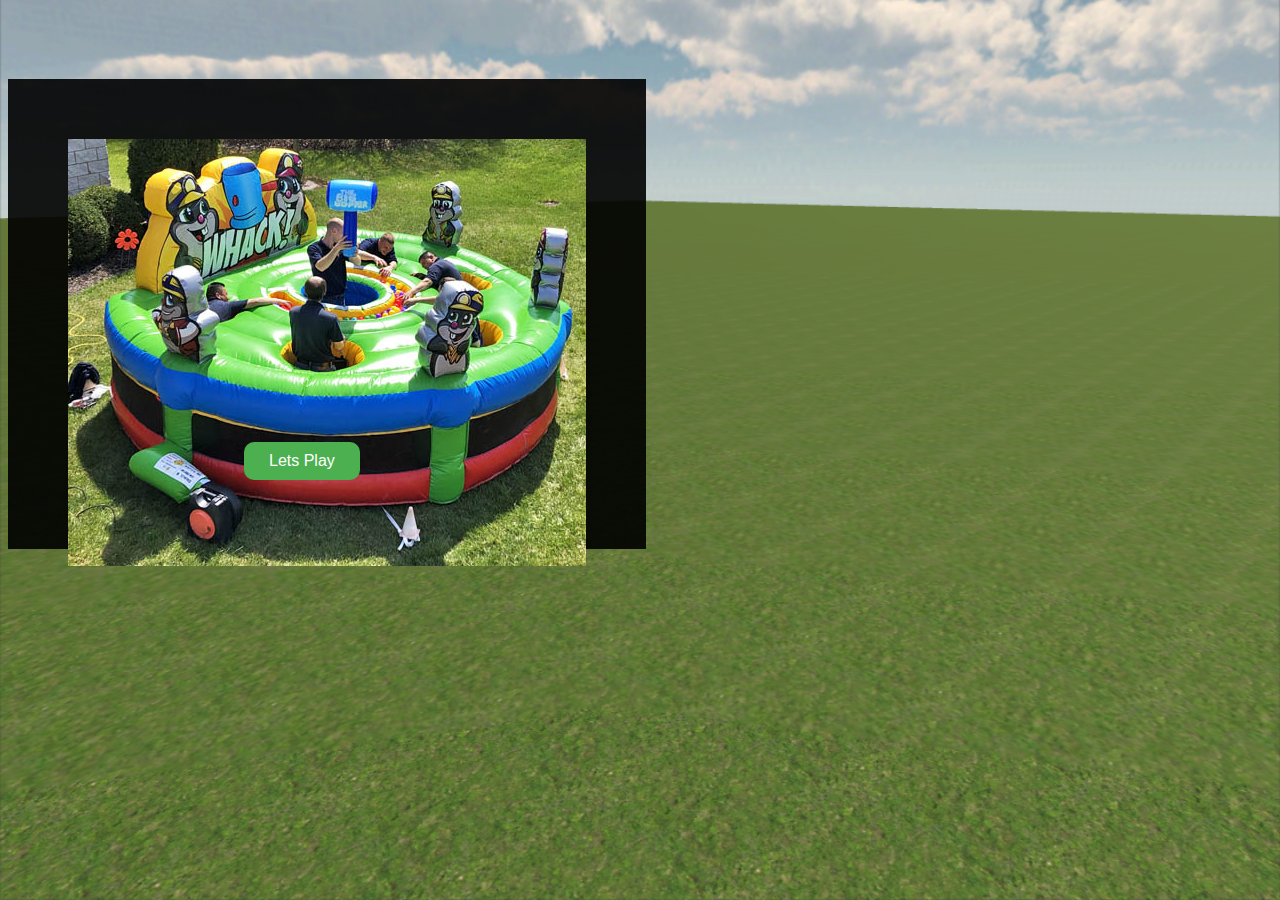
<file: index.html>
<!DOCTYPE html>
<html lang="en">
<head>
    <meta charset="UTF-8">
    <meta name="viewport" content="width=device-width, initial-scale=1.0">
    <link rel="stylesheet" href="index.css">
    <title>Whack a Mole</title>
    <script src="https://code.jquery.com/jquery-3.5.1.min.js" integrity="sha256-9/aliU8dGd2tb6OSsuzixeV4y/faTqgFtohetphbbj0=" crossorigin="anonymous"></script>
</head>
<body>
    <main class="container">
        <div>
            <img src="mole.jpeg" alt="mole">
           <a href="index2.html"> <input type="submit" value="Lets Play" id="startbtn"></a>
        </div>
            
    </main>
</body>
</html>
</file>
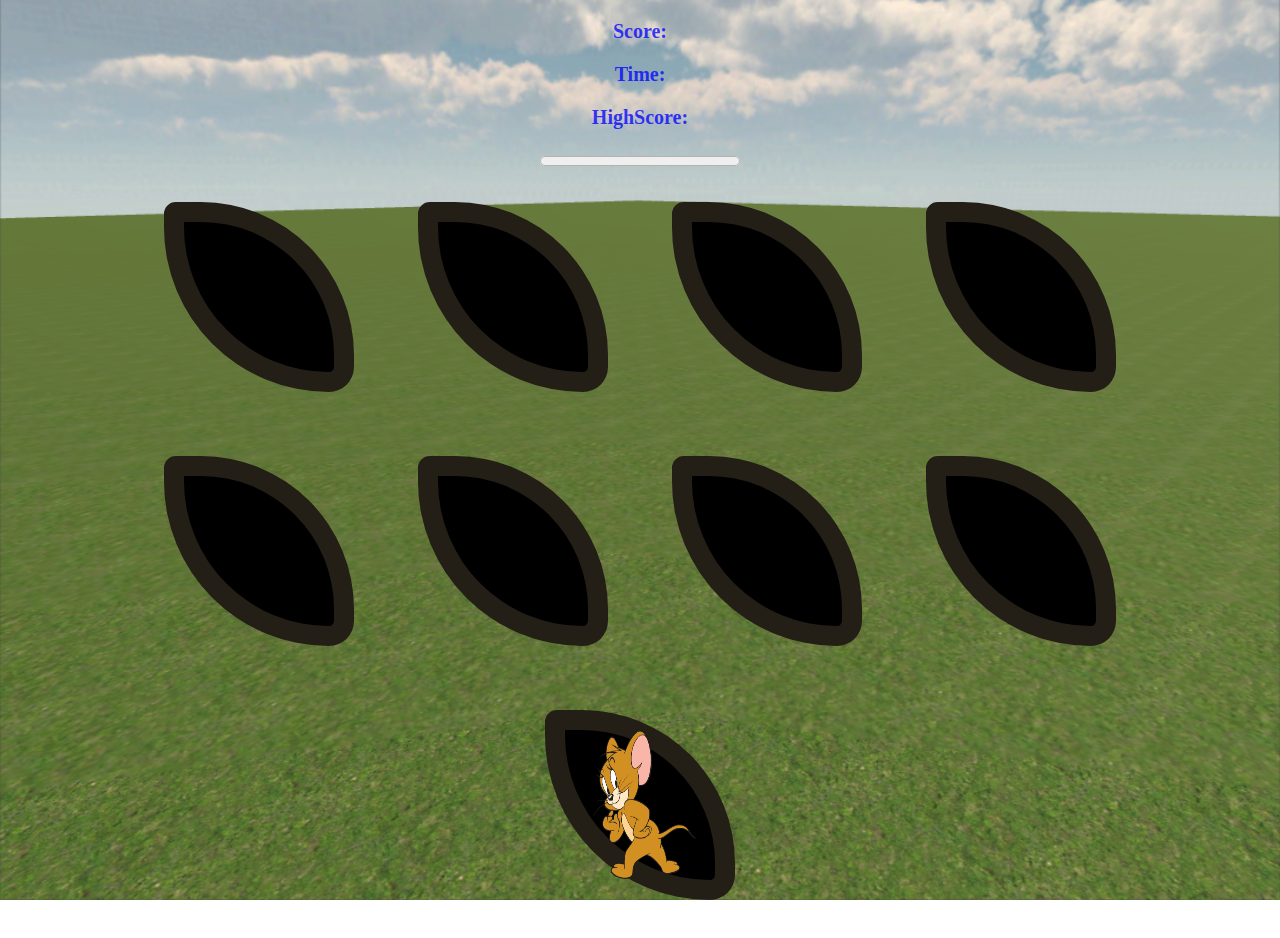
<file: index2.html>
<!doctype html>
<html lang="en">

<head>
    <meta charset="utf-8">
    <meta name="viewport" content="width=device-width, initial-scale=1">

    <link href="https://cdn.jsdelivr.net/npm/bootstrap@5.0.0-beta1/dist/css/bootstrap.min.css" rel="stylesheet"
        integrity="sha384-giJF6kkoqNQ00vy+HMDP7azOuL0xtbfIcaT9wjKHr8RbDVddVHyTfAAsrekwKmP1" crossorigin="anonymous">
    <link rel="stylesheet" href="index.css">
    <script src="https://code.jquery.com/jquery-3.5.1.min.js" integrity="sha256-9/aliU8dGd2tb6OSsuzixeV4y/faTqgFtohetphbbj0=" crossorigin="anonymous"></script>
    <title>Mouse Catcher</title>
</head>

<body>
    <div class="score">
        <p>Score: <span id="scoreId"></span></p>
        <p>Time: <span id="time"></span></p>
        <p id="highScore" class="">HighScore:</p>
        <progress value="0" max="10" id="progressBar"></progress>
    </div>

    <div class="play">
        <div id="div1">
            <img src="mouse.png" alt="Catch Me" class="mouse" id="mouse1" onclick="click12()">
        </div>
        <div id="div2">
            <img src="mouse.png" alt="Catch Me" class="mouse" id="mouse2" onclick="click12()">
        </div>
        <div id="div3">
            <img src="mouse.png" alt="Catch Me" class="mouse" id="mouse3" onclick="click12()">
        </div>
        <div id="div4">
            <img src="mouse.png" alt="Catch Me" class="mouse" id="mouse4" onclick="click12()">
        </div>
        <div id="div5">
            <img src="mouse.png" alt="Catch Me" class="mouse" id="mouse5" onclick="click12()">
        </div>
        <div id="div6">
            <img src="mouse.png" alt="Catch Me" class="mouse" id="mouse6" onclick="click12()">
        </div>
        <div id="div7">
            <img src="mouse.png" alt="Catch Me" class="mouse" id="mouse7" onclick="click12()">
        </div>
        <div id="div8">
            <img src="mouse.png" alt="Catch Me" class="mouse" id="mouse8" onclick="click12()">
        </div>
        <div id="div9">
            <img src="mouse.png" alt="Catch Me" class="mouse" id="mouse9" onclick="click12()">
        </div>
    </div>
    <div id="finalScore">
        <p id="show" class="popUp">Oops! Better luck next time.</p>
        <p id="showHScore" class=""></p>
        <a href="index.html" class="homebut"><input type="button" value="Home" id="home"></a>
    </div>

    <script src="index.js">
        
    </script>
 
</body>

</html>
</file>
<file: index.css>
body{
    background-image: url('bg.png');
    background-attachment: fixed;
    background-size: 100% 100%;
    text-align: center;
}


#div1, #div2, #div3, #div4, #div5, #div6 ,#div7, #div8, #div9  {
    height: 150px;
    width: 150px;
    border: 20px solid #231e16;
    display: inline-flex;
    margin: 30px;
    border-radius: 24px 310px 51px 334px;
    background: #000;
}
.mouse{
    display: none;
}

img{
    height: inherit;
    width: inherit;
    position: relative;
    animation-name: rat;
    animation-duration: 1s;
    animation-iteration-count: infinite;
}

@keyframes rat {
    0%   {top:-20px;}
    50%  {top:-100px;}
    100% {top:-40px;}
  }

.container{
    background: rgba(0,0,0,.9);
    padding: 60px;
    height: 350px;
    text-align: center;
    margin-top: 79px;
    position: relative;
    width: max-content;
}
#startbtn{
    position: absolute;
    font-size: 16px;
    padding: 10px 25px;
    cursor: pointer;
    background:#4caf50;
    border-radius: 10px;
    color: white;
    border: none;
    bottom: 69px;
    left: 236px;
}
#finalScore{
    display: none;
    position: relative;
}

.popUp{
    font-size: 30px;
    color: white;
    background: rgba(0,0,0,.9);
    height: 200px;
    margin-top: 79px;
}

#showHScore{
    position: relative;
    bottom: 160px;
    color: red;
    font-size: 30px;
}
.score{
    font-size: 20px;
    font-weight: 700;
    color: rgba(0, 0, 255, 0.767);
}
#time{
    color: brown;
}
#home{
    margin-top: 0vh;
}
</file>
